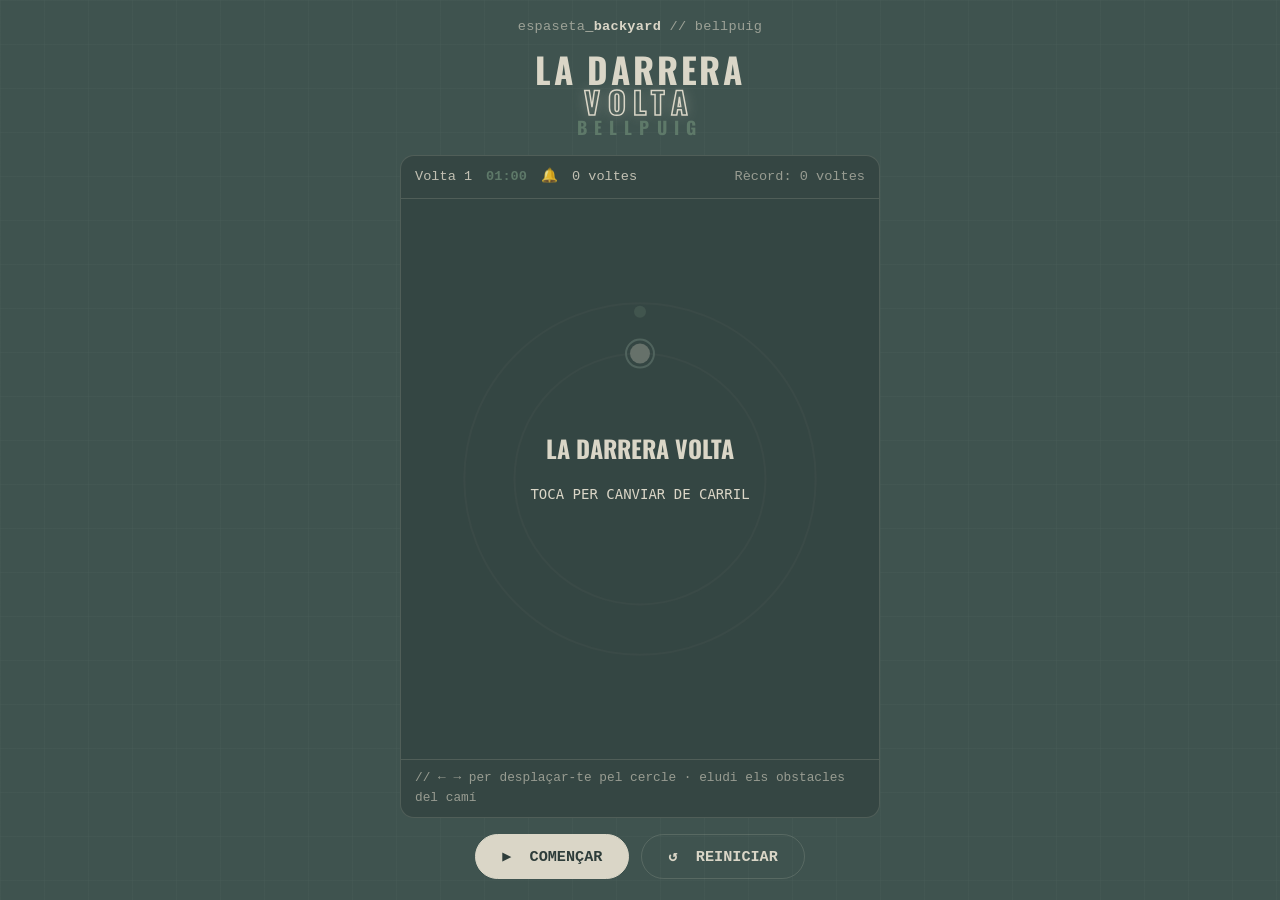
<file: espaseta-circular/index.html>
<!DOCTYPE html>
<html lang="ca">
<head>
  <meta charset="UTF-8" />
  <meta name="viewport" content="width=device-width, initial-scale=1.0" />
  <meta name="theme-color" content="#3f534f" />
  <title>L'Espaseta — La Darrera Volta</title>
  <link rel="preconnect" href="https://fonts.googleapis.com" />
  <link rel="preconnect" href="https://fonts.gstatic.com" crossorigin />
  <link href="https://fonts.googleapis.com/css2?family=Oswald:wght@700&display=swap" rel="stylesheet" />
  <link rel="stylesheet" href="estil.css" />
</head>
<body>
  <main class="wrap">
    <header class="marca">espaseta<b>_backyard</b> // bellpuig</header>

    <h1 class="titol">
      <span class="linia l1">LA DARRERA</span>
      <span class="linia l2">VOLTA</span>
      <span class="linia l3">BELLPUIG</span>
    </h1>

    <section class="joc" id="game">
      <div class="hud">
        <span class="hud-item" id="gameLaps">Volta 1</span>
        <span class="hud-item" id="gameClock">01:00</span>
        <span class="hud-item" id="gameBell">🔔</span>
        <span class="hud-item" id="gameScore">00000 m</span>
        <span class="hud-item right" id="gameBest">Rècord: 0 voltes</span>
      </div>

      <div class="pista" id="pista">
        <canvas id="gameCanvas"></canvas>
      </div>

      <p class="hint" id="gameHint">// ← → per desplaçar-te pel cercle · eludi els obstacles del camí</p>
    </section>

    <nav class="controls">
      <button class="btn" id="btnStart">▶&nbsp; COMENÇAR</button>
      <button class="btn ghost" id="btnReset">↺&nbsp; REINICIAR</button>
    </nav>
  </main>

  <script src="circular.js"></script>
</body>
</html>
</file>
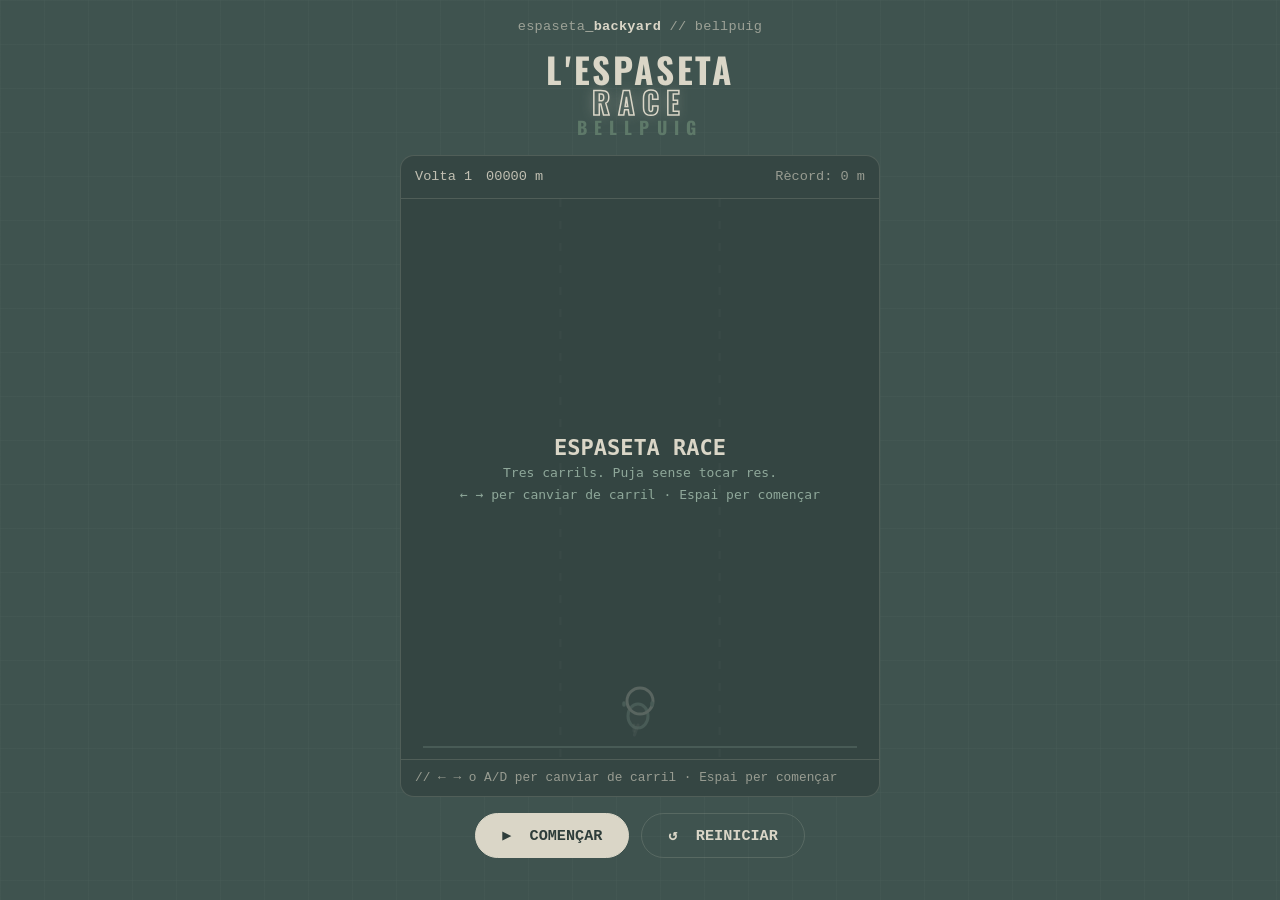
<file: espaseta-race/index.html>
<!DOCTYPE html>
<html lang="ca">
<head>
  <meta charset="UTF-8" />
  <meta name="viewport" content="width=device-width, initial-scale=1.0" />
  <meta name="theme-color" content="#3f534f" />
  <title>L'Espaseta — Race</title>
  <link rel="preconnect" href="https://fonts.googleapis.com" />
  <link rel="preconnect" href="https://fonts.gstatic.com" crossorigin />
  <link href="https://fonts.googleapis.com/css2?family=Oswald:wght@700&display=swap" rel="stylesheet" />
  <link rel="stylesheet" href="estil.css" />
</head>
<body>
  <main class="wrap">
    <header class="marca">espaseta<b>_backyard</b> // bellpuig</header>

    <h1 class="titol">
      <span class="linia l1">L'ESPASETA</span>
      <span class="linia l2">RACE</span>
      <span class="linia l3">BELLPUIG</span>
    </h1>

    <section class="joc" id="game">
      <div class="hud">
        <span class="hud-item" id="gameLaps">Volta 1</span>
        <span class="hud-item" id="gameScore">00000 m</span>
        <span class="hud-item right" id="gameBest">Rècord: 0 m</span>
      </div>

      <div class="pista" id="pista">
        <canvas id="gameCanvas"></canvas>
      </div>

      <p class="hint" id="gameHint">// ← → o A/D per canviar de carril · Espai per començar</p>
    </section>

    <nav class="controls">
      <button class="btn" id="btnStart">▶&nbsp; COMENÇAR</button>
      <button class="btn ghost" id="btnReset">↺&nbsp; REINICIAR</button>
    </nav>
  </main>

  <script src="race.js"></script>
</body>
</html>
</file>
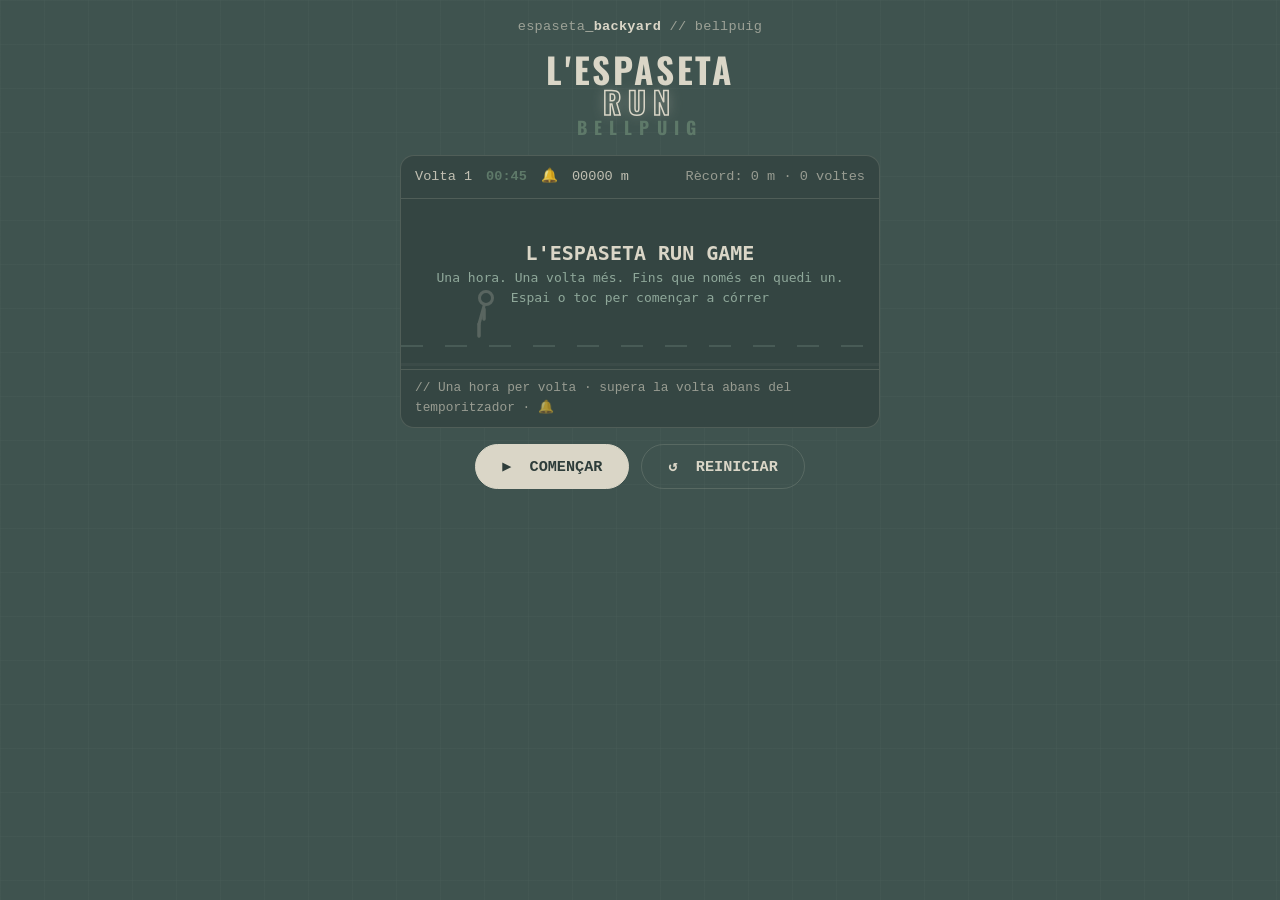
<file: espaseta-run/index.html>
<!DOCTYPE html>
<html lang="ca">

<head>
  <meta charset="UTF-8" />
  <meta name="viewport" content="width=device-width, initial-scale=1.0" />
  <meta name="theme-color" content="#3f534f" />
  <title>L'Espaseta Run Bellpuig</title>
  <link rel="preconnect" href="https://fonts.googleapis.com" />
  <link rel="preconnect" href="https://fonts.gstatic.com" crossorigin />
  <link href="https://fonts.googleapis.com/css2?family=Oswald:wght@700&display=swap" rel="stylesheet" />
  <link rel="stylesheet" href="estil.css" />
</head>

<body>
  <main class="wrap">
    <header class="marca">espaseta<b>_backyard</b> // bellpuig</header>

    <h1 class="titol">
      <span class="linia l1">L'ESPASETA</span>
      <span class="linia l2">RUN</span>
      <span class="linia l3">BELLPUIG</span>
    </h1>

    <section class="joc" id="game">
      <div class="hud">
        <span class="hud-item" id="gameLaps">Volta 1</span>
        <span class="hud-item" id="gameClock">00:45</span>
        <span class="hud-item" id="gameBell">🔔</span>
        <span class="hud-item" id="gameScore">00000 m</span>
        <span class="hud-item right" id="gameBest">Rècord: 0 m · 0 voltes</span>
      </div>

      <canvas id="gameCanvas"></canvas>

      <p class="hint" id="gameHint">// Una hora per volta · supera la volta abans del temporitzador · 🔔</p>
    </section>

    <nav class="controls">
      <button class="btn" id="btnStart">▶&nbsp; COMENÇAR</button>
      <button class="btn ghost" id="btnReset">↺&nbsp; REINICIAR</button>
    </nav>
  </main>

  <script src="espaseta-run.js"></script>
</body>

</html>
</file>
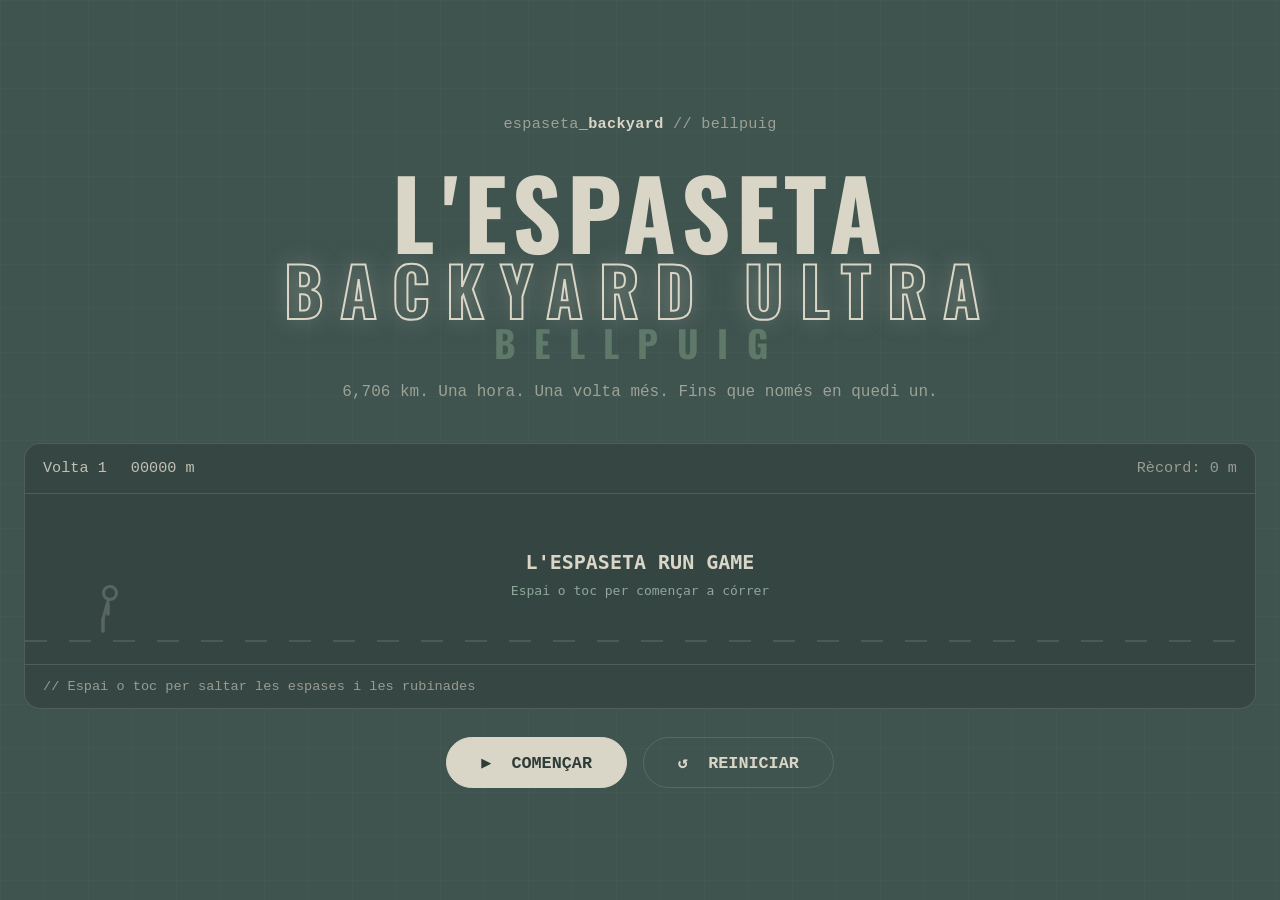
<file: joc/index.html>
<!DOCTYPE html>
<html lang="ca">
<head>
  <meta charset="UTF-8" />
  <meta name="viewport" content="width=device-width, initial-scale=1.0" />
  <meta name="theme-color" content="#3f534f" />
  <title>L'Espaseta — Run Game</title>
  <link rel="preconnect" href="https://fonts.googleapis.com" />
  <link rel="preconnect" href="https://fonts.gstatic.com" crossorigin />
  <link href="https://fonts.googleapis.com/css2?family=Oswald:wght@700&display=swap" rel="stylesheet" />
  <link rel="stylesheet" href="estil.css" />
</head>
<body>
  <main class="wrap">
    <header class="marca">espaseta<b>_backyard</b> // bellpuig</header>

    <h1 class="titol">
      <span class="linia l1">L'ESPASETA</span>
      <span class="linia l2">BACKYARD ULTRA</span>
      <span class="linia l3">BELLPUIG</span>
    </h1>
    <p class="consigna">6,706 km. Una hora. Una volta més. Fins que només en quedi un.</p>

    <section class="joc" id="game">
      <div class="hud">
        <span class="hud-item" id="gameLaps">Volta 1</span>
        <span class="hud-item" id="gameScore">00000 m</span>
        <span class="hud-item right" id="gameBest">Rècord: 0 m</span>
      </div>

      <canvas id="gameCanvas"></canvas>

      <p class="hint" id="gameHint">// Espai o toc per saltar les espases i les rubinades</p>
    </section>

    <nav class="controls">
      <button class="btn" id="btnStart">▶&nbsp; COMENÇAR</button>
      <button class="btn ghost" id="btnReset">↺&nbsp; REINICIAR</button>
    </nav>
  </main>

  <script src="joc.js"></script>
</body>
</html>
</file>
<file: espaseta-circular/estil.css>
:root {
  --bg: #3f534f;
  --bg-deep: #354643;
  --secondary: #5e7969;
  --ink: #dad6c7;
  --ink-85: rgba(218, 214, 199, 0.85);
  --ink-60: rgba(218, 214, 199, 0.6);
  --line: rgba(218, 214, 199, 0.16);
  --accent: #dad6c7;
  --dark-on-accent: #2e3d3a;
  --font-sans: system-ui, -apple-system, "Segoe UI", Roboto, "Helvetica Neue", Arial, sans-serif;
  --font-mono: ui-monospace, "Cascadia Code", "SF Mono", Menlo, Consolas, "Liberation Mono", monospace;
  --font-display: "Oswald", "Impact", "Arial Narrow", sans-serif;
}

* {
  margin: 0;
  padding: 0;
  box-sizing: border-box;
}

html,
body {
  min-height: 100%;
}

body {
  background-color: var(--bg);
  background-image:
    linear-gradient(rgba(218, 214, 199, 0.028) 1px, transparent 1px),
    linear-gradient(90deg, rgba(218, 214, 199, 0.028) 1px, transparent 1px);
  background-size: 44px 44px;
  color: var(--ink);
  font-family: var(--font-sans);
  font-size: 1rem;
  line-height: 1.6;
  -webkit-font-smoothing: antialiased;
  display: flex;
  flex-direction: column;
  align-items: center;
  min-height: 100dvh;
  padding: 16px 12px;
}

.wrap {
  width: min(100%, 480px);
}

.marca {
  font-family: var(--font-mono);
  font-size: 0.85rem;
  color: var(--ink-60);
  letter-spacing: 0.02em;
  text-align: center;
}

.marca b {
  color: var(--ink);
  font-weight: 700;
}

.titol {
  font-family: var(--font-display);
  font-weight: 700;
  text-transform: uppercase;
  text-align: center;
  margin-top: 14px;
  line-height: 1;
}

.linia {
  display: block;
}

.l1 {
  font-size: clamp(1.5rem, 6vw, 2.2rem);
  letter-spacing: 0.08em;
}

.l2 {
  font-size: clamp(1.2rem, 5vw, 1.9rem);
  color: transparent;
  -webkit-text-stroke: 1.5px var(--ink);
  letter-spacing: 0.24em;
  text-shadow: 0 0 14px rgba(218, 214, 199, 0.3);
}

.l3 {
  font-size: clamp(0.85rem, 3vw, 1.1rem);
  color: var(--secondary);
  letter-spacing: 0.4em;
  margin-top: 2px;
}

.joc {
  position: relative;
  margin: 18px auto 0;
  width: 100%;
  border: 1px solid var(--line);
  border-radius: 14px;
  overflow: hidden;
  background: var(--bg-deep);
}

.hud {
  display: flex;
  align-items: center;
  flex-wrap: wrap;
  gap: 6px 14px;
  padding: 10px 14px;
  border-bottom: 1px solid var(--line);
  font-family: var(--font-mono);
  font-size: 0.85rem;
  color: var(--ink-85);
}

.hud .right {
  margin-left: auto;
  color: var(--ink-60);
}

#gameClock {
  color: var(--secondary);
  font-weight: 700;
}

#gameBell {
  transition: opacity 0.2s ease;
}

#gameCanvas {
  display: block;
  width: 100%;
  height: auto;
  touch-action: none;
}

.pista {
  position: relative;
  width: 100%;
  height: min(68vh, 560px);
}

.pista > #gameCanvas {
  height: 100%;
}

.hint {
  padding: 8px 14px;
  font-family: var(--font-mono);
  font-size: 0.8rem;
  color: var(--ink-60);
  border-top: 1px solid var(--line);
}

.controls {
  display: flex;
  justify-content: center;
  gap: 12px;
  margin-top: 16px;
}

.btn {
  appearance: none;
  border: 1px solid var(--accent);
  background: var(--accent);
  color: var(--dark-on-accent);
  font-family: var(--font-mono);
  font-size: 0.95rem;
  font-weight: 700;
  padding: 12px 26px;
  border-radius: 999px;
  cursor: pointer;
  transition: transform 0.15s ease;
}

.btn:hover {
  transform: translateY(-1px);
}

.btn.ghost {
  background: transparent;
  color: var(--ink);
  border-color: var(--line);
}

.btn:focus-visible {
  outline: 2px solid var(--ink);
  outline-offset: 3px;
}

@media (prefers-reduced-motion: reduce) {
  * {
    transition: none !important;
  }
}
</file>
<file: espaseta-race/estil.css>
:root {
  --bg: #3f534f;
  --bg-deep: #354643;
  --secondary: #5e7969;
  --ink: #dad6c7;
  --ink-85: rgba(218, 214, 199, 0.85);
  --ink-60: rgba(218, 214, 199, 0.6);
  --line: rgba(218, 214, 199, 0.16);
  --accent: #dad6c7;
  --dark-on-accent: #2e3d3a;
  --font-sans: system-ui, -apple-system, "Segoe UI", Roboto, "Helvetica Neue", Arial, sans-serif;
  --font-mono: ui-monospace, "Cascadia Code", "SF Mono", Menlo, Consolas, "Liberation Mono", monospace;
  --font-display: "Oswald", "Impact", "Arial Narrow", sans-serif;
}

* {
  margin: 0;
  padding: 0;
  box-sizing: border-box;
}

html,
body {
  min-height: 100%;
}

body {
  background-color: var(--bg);
  background-image:
    linear-gradient(rgba(218, 214, 199, 0.028) 1px, transparent 1px),
    linear-gradient(90deg, rgba(218, 214, 199, 0.028) 1px, transparent 1px);
  background-size: 44px 44px;
  color: var(--ink);
  font-family: var(--font-sans);
  font-size: 1rem;
  line-height: 1.6;
  -webkit-font-smoothing: antialiased;
  display: flex;
  flex-direction: column;
  align-items: center;
  min-height: 100dvh;
  padding: 16px 12px;
}

.wrap {
  width: min(100%, 480px);
}

.marca {
  font-family: var(--font-mono);
  font-size: 0.85rem;
  color: var(--ink-60);
  letter-spacing: 0.02em;
  text-align: center;
}

.marca b {
  color: var(--ink);
  font-weight: 700;
}

.titol {
  font-family: var(--font-display);
  font-weight: 700;
  text-transform: uppercase;
  text-align: center;
  margin-top: 14px;
  line-height: 1;
}

.linia {
  display: block;
}

.l1 {
  font-size: clamp(1.5rem, 6vw, 2.2rem);
  letter-spacing: 0.08em;
}

.l2 {
  font-size: clamp(1.2rem, 5vw, 1.9rem);
  color: transparent;
  -webkit-text-stroke: 1.5px var(--ink);
  letter-spacing: 0.24em;
  text-shadow: 0 0 14px rgba(218, 214, 199, 0.3);
}

.l3 {
  font-size: clamp(0.85rem, 3vw, 1.1rem);
  color: var(--secondary);
  letter-spacing: 0.4em;
  margin-top: 2px;
}

.joc {
  position: relative;
  margin: 18px auto 0;
  width: 100%;
  border: 1px solid var(--line);
  border-radius: 14px;
  overflow: hidden;
  background: var(--bg-deep);
}

.hud {
  display: flex;
  align-items: center;
  flex-wrap: wrap;
  gap: 6px 14px;
  padding: 10px 14px;
  border-bottom: 1px solid var(--line);
  font-family: var(--font-mono);
  font-size: 0.85rem;
  color: var(--ink-85);
}

.hud .right {
  margin-left: auto;
  color: var(--ink-60);
}

#gameClock {
  color: var(--secondary);
  font-weight: 700;
}

#gameBell {
  transition: opacity 0.2s ease;
}

#gameCanvas {
  display: block;
  width: 100%;
  height: auto;
  touch-action: none;
}

.pista {
  position: relative;
  width: 100%;
  height: min(68vh, 560px);
}

.pista > #gameCanvas {
  height: 100%;
}

.hint {
  padding: 8px 14px;
  font-family: var(--font-mono);
  font-size: 0.8rem;
  color: var(--ink-60);
  border-top: 1px solid var(--line);
}

.controls {
  display: flex;
  justify-content: center;
  gap: 12px;
  margin-top: 16px;
}

.btn {
  appearance: none;
  border: 1px solid var(--accent);
  background: var(--accent);
  color: var(--dark-on-accent);
  font-family: var(--font-mono);
  font-size: 0.95rem;
  font-weight: 700;
  padding: 12px 26px;
  border-radius: 999px;
  cursor: pointer;
  transition: transform 0.15s ease;
}

.btn:hover {
  transform: translateY(-1px);
}

.btn.ghost {
  background: transparent;
  color: var(--ink);
  border-color: var(--line);
}

.btn:focus-visible {
  outline: 2px solid var(--ink);
  outline-offset: 3px;
}

@media (prefers-reduced-motion: reduce) {
  * {
    transition: none !important;
  }
}
</file>
<file: espaseta-run/estil.css>
:root {
  --bg: #3f534f;
  --bg-deep: #354643;
  --secondary: #5e7969;
  --ink: #dad6c7;
  --ink-85: rgba(218, 214, 199, 0.85);
  --ink-60: rgba(218, 214, 199, 0.6);
  --line: rgba(218, 214, 199, 0.16);
  --accent: #dad6c7;
  --dark-on-accent: #2e3d3a;
  --font-sans: system-ui, -apple-system, "Segoe UI", Roboto, "Helvetica Neue", Arial, sans-serif;
  --font-mono: ui-monospace, "Cascadia Code", "SF Mono", Menlo, Consolas, "Liberation Mono", monospace;
  --font-display: "Oswald", "Impact", "Arial Narrow", sans-serif;
}

* {
  margin: 0;
  padding: 0;
  box-sizing: border-box;
}

html,
body {
  min-height: 100%;
}

body {
  background-color: var(--bg);
  background-image:
    linear-gradient(rgba(218, 214, 199, 0.028) 1px, transparent 1px),
    linear-gradient(90deg, rgba(218, 214, 199, 0.028) 1px, transparent 1px);
  background-size: 44px 44px;
  color: var(--ink);
  font-family: var(--font-sans);
  font-size: 1rem;
  line-height: 1.6;
  -webkit-font-smoothing: antialiased;
  display: flex;
  flex-direction: column;
  align-items: center;
  min-height: 100dvh;
  padding: 16px 12px;
}

.wrap {
  width: min(100%, 480px);
}

.marca {
  font-family: var(--font-mono);
  font-size: 0.85rem;
  color: var(--ink-60);
  letter-spacing: 0.02em;
  text-align: center;
}

.marca b {
  color: var(--ink);
  font-weight: 700;
}

.titol {
  font-family: var(--font-display);
  font-weight: 700;
  text-transform: uppercase;
  text-align: center;
  margin-top: 14px;
  line-height: 1;
}

.linia {
  display: block;
}

.l1 {
  font-size: clamp(1.5rem, 6vw, 2.2rem);
  letter-spacing: 0.08em;
}

.l2 {
  font-size: clamp(1.2rem, 5vw, 1.9rem);
  color: transparent;
  -webkit-text-stroke: 1.5px var(--ink);
  letter-spacing: 0.24em;
  text-shadow: 0 0 14px rgba(218, 214, 199, 0.3);
}

.l3 {
  font-size: clamp(0.85rem, 3vw, 1.1rem);
  color: var(--secondary);
  letter-spacing: 0.4em;
  margin-top: 2px;
}

.joc {
  position: relative;
  margin: 18px auto 0;
  width: 100%;
  border: 1px solid var(--line);
  border-radius: 14px;
  overflow: hidden;
  background: var(--bg-deep);
}

.hud {
  display: flex;
  align-items: center;
  flex-wrap: wrap;
  gap: 6px 14px;
  padding: 10px 14px;
  border-bottom: 1px solid var(--line);
  font-family: var(--font-mono);
  font-size: 0.85rem;
  color: var(--ink-85);
}

.hud .right {
  margin-left: auto;
  color: var(--ink-60);
}

#gameClock {
  color: var(--secondary);
  font-weight: 700;
}

#gameBell {
  transition: opacity 0.2s ease;
}

#gameCanvas {
  display: block;
  width: 100%;
  height: auto;
  touch-action: none;
}

.pista {
  position: relative;
  width: 100%;
  height: min(68vh, 560px);
}

.pista > #gameCanvas {
  height: 100%;
}

.hint {
  padding: 8px 14px;
  font-family: var(--font-mono);
  font-size: 0.8rem;
  color: var(--ink-60);
  border-top: 1px solid var(--line);
}

.controls {
  display: flex;
  justify-content: center;
  gap: 12px;
  margin-top: 16px;
}

.btn {
  appearance: none;
  border: 1px solid var(--accent);
  background: var(--accent);
  color: var(--dark-on-accent);
  font-family: var(--font-mono);
  font-size: 0.95rem;
  font-weight: 700;
  padding: 12px 26px;
  border-radius: 999px;
  cursor: pointer;
  transition: transform 0.15s ease;
}

.btn:hover {
  transform: translateY(-1px);
}

.btn.ghost {
  background: transparent;
  color: var(--ink);
  border-color: var(--line);
}

.btn:focus-visible {
  outline: 2px solid var(--ink);
  outline-offset: 3px;
}

@media (prefers-reduced-motion: reduce) {
  * {
    transition: none !important;
  }
}
</file>
<file: joc/estil.css>
:root {
  --bg: #3f534f;
  --bg-deep: #354643;
  --secondary: #5e7969;
  --ink: #dad6c7;
  --ink-85: rgba(218, 214, 199, 0.85);
  --ink-60: rgba(218, 214, 199, 0.6);
  --line: rgba(218, 214, 199, 0.16);
  --accent: #dad6c7;
  --dark-on-accent: #2e3d3a;
  --font-sans: system-ui, -apple-system, "Segoe UI", Roboto, "Helvetica Neue", Arial, sans-serif;
  --font-mono: ui-monospace, "Cascadia Code", "SF Mono", Menlo, Consolas, "Liberation Mono", monospace;
  --font-display: "Oswald", "Impact", "Arial Narrow", sans-serif;
}

* {
  margin: 0;
  padding: 0;
  box-sizing: border-box;
}

html,
body {
  min-height: 100%;
}

body {
  background-color: var(--bg);
  background-image:
    linear-gradient(rgba(218, 214, 199, 0.028) 1px, transparent 1px),
    linear-gradient(90deg, rgba(218, 214, 199, 0.028) 1px, transparent 1px);
  background-size: 44px 44px;
  color: var(--ink);
  font-family: var(--font-sans);
  font-size: 1.0625rem;
  line-height: 1.7;
  -webkit-font-smoothing: antialiased;
  display: flex;
  align-items: center;
  justify-content: center;
  min-height: 100vh;
  padding: 24px;
}

.wrap {
  width: min(1400px, 100%);
}

.marca {
  font-family: var(--font-mono);
  font-size: 0.95rem;
  color: var(--ink-60);
  letter-spacing: 0.02em;
  text-align: center;
}

.marca b {
  color: var(--ink);
  font-weight: 700;
}

.titol {
  font-family: var(--font-display);
  font-weight: 700;
  text-transform: uppercase;
  text-align: center;
  margin-top: 28px;
  line-height: 0.95;
}

.linia {
  display: block;
}

.l1 {
  font-size: clamp(2.5rem, 8vw, 6rem);
  letter-spacing: 0.06em;
}

.l2 {
  font-size: clamp(1.8rem, 5.6vw, 4.2rem);
  color: transparent;
  -webkit-text-stroke: 2px var(--ink);
  letter-spacing: 0.24em;
  text-shadow: 0 0 24px rgba(218, 214, 199, 0.25);
}

.l3 {
  font-size: clamp(1.1rem, 3.4vw, 2.3rem);
  color: var(--secondary);
  letter-spacing: 0.5em;
  margin-top: 6px;
}

.consigna {
  text-align: center;
  font-family: var(--font-mono);
  color: var(--ink-60);
  margin-top: 18px;
  font-size: 1rem;
}

.joc {
  position: relative;
  margin: 36px auto 0;
  width: min(1400px, 100%);
  border: 1px solid var(--line);
  border-radius: 16px;
  overflow: hidden;
  background: var(--bg-deep);
}

.hud {
  display: flex;
  align-items: baseline;
  gap: 24px;
  padding: 12px 18px;
  border-bottom: 1px solid var(--line);
  font-family: var(--font-mono);
  font-size: 0.95rem;
  color: var(--ink-85);
}

.hud .right {
  margin-left: auto;
  color: var(--ink-60);
}

#gameCanvas {
  display: block;
  width: 100%;
  height: auto;
  touch-action: none;
}

.hint {
  padding: 10px 18px;
  font-family: var(--font-mono);
  font-size: 0.85rem;
  color: var(--ink-60);
  border-top: 1px solid var(--line);
}

.controls {
  display: flex;
  justify-content: center;
  gap: 16px;
  margin-top: 28px;
}

.btn {
  appearance: none;
  border: 1px solid var(--accent);
  background: var(--accent);
  color: var(--dark-on-accent);
  font-family: var(--font-mono);
  font-size: 1.05rem;
  font-weight: 700;
  padding: 14px 34px;
  border-radius: 999px;
  cursor: pointer;
  transition: transform 0.15s ease, opacity 0.15s ease;
}

.btn:hover {
  transform: translateY(-2px);
}

.btn.ghost {
  background: transparent;
  color: var(--ink);
  border-color: var(--line);
}

.btn:focus-visible {
  outline: 2px solid var(--ink);
  outline-offset: 3px;
}

@media (prefers-reduced-motion: reduce) {
  * {
    transition: none !important;
  }
}
</file>
